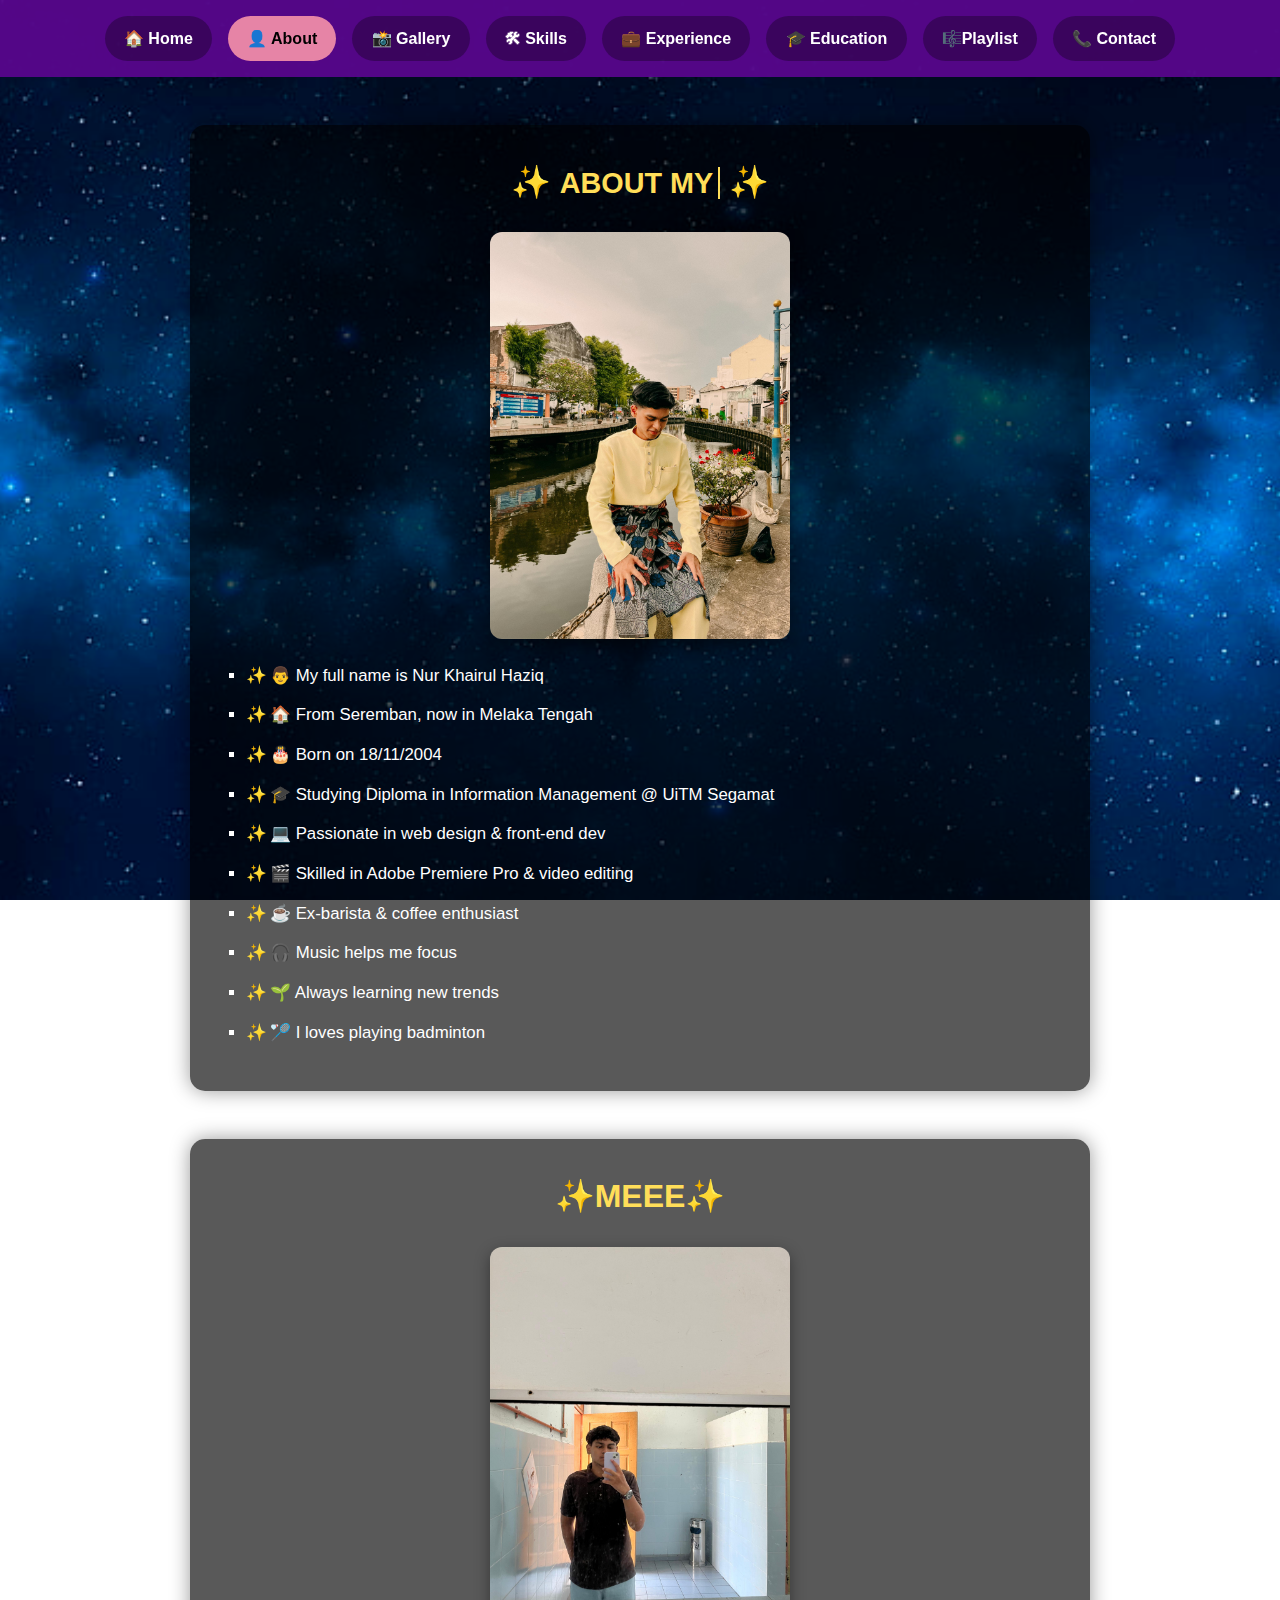
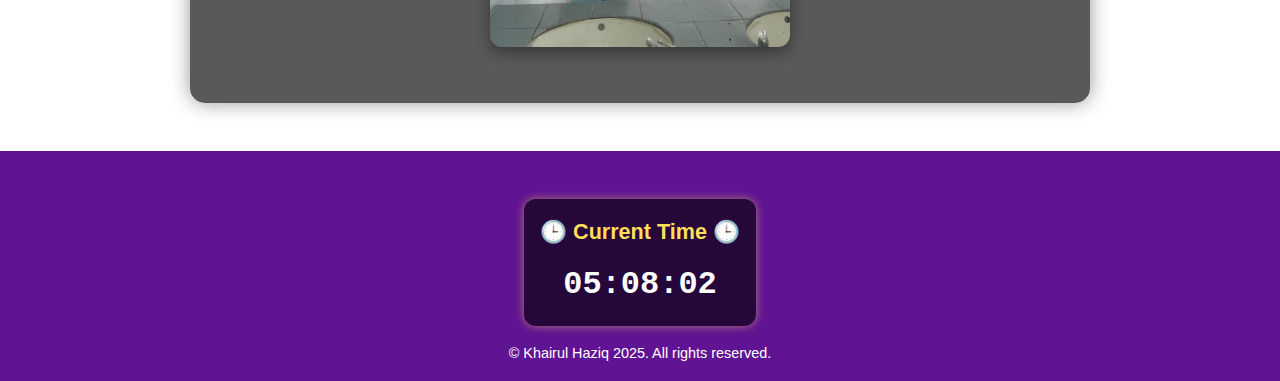
<file: about.html>
<!DOCTYPE html>
<html lang="en">
<head>
  <meta charset="UTF-8" />
  <meta name="viewport" content="width=device-width, initial-scale=1.0"/>
  <title>About Me</title>
  <link rel="stylesheet" href="style.css" />
</head>
<body>
  <nav class="navbar navbar-center">
    <a href="index.html">🏠 Home</a>
    <a href="about.html" class="active">👤 About</a>
    <a href="gallery.html">📸 Gallery</a>
    <a href="skills.html">🛠 Skills</a>
    <a href="workexperience.html">💼 Experience</a>
    <a href="education.html">🎓 Education</a>
    <a href="playlist.html">🎼Playlist</a>
    <a href="contact.html">📞 Contact</a>
  </nav>

  <section id="about">
    <h2>✨ <span class="typewriter"></span> ✨</h2>
<script>
  const text = "About Myself";
  let index = 0;

  function typeEffect() {
    const span = document.querySelector(".typewriter");
    if (index < text.length) {
      span.innerHTML += text.charAt(index);
      index++;
      setTimeout(typeEffect, 100);
    }
  }

  window.onload = function () {
    typeEffect();
  };
</script>
    <img src="k.jpg" alt="Khairul Haziq About" class="about-img" />
    <ul>
      <li>👨 My full name is Nur Khairul Haziq</li>
      <li>🏠 From Seremban, now in Melaka Tengah</li>
      <li>🎂 Born on 18/11/2004</li>
      <li>🎓 Studying Diploma in Information Management @ UiTM Segamat</li>
      <li>💻 Passionate in web design & front-end dev</li>
      <li>🎬 Skilled in Adobe Premiere Pro & video editing</li>
      <li>☕ Ex-barista & coffee enthusiast</li>
      <li>🎧 Music helps me focus</li>
      <li>🌱 Always learning new trends</li>
      <li>🏸 I loves playing badminton</li>
    </ul>
  </section>

    <section id="about">
<h2>✨Meee✨</h2>
 <img src="khaiz.jpg" alt="Khairul Haziq About" class="about-img" />
    </section>

<footer>

  <div class="clock-container">
  <h2>🕒 Current Time 🕒</h2>
  <div id="clock"></div>
</div>

<script>
  function updateClock() {
    const now = new Date();
    const hours = String(now.getHours()).padStart(2, "0");
    const minutes = String(now.getMinutes()).padStart(2, "0");
    const seconds = String(now.getSeconds()).padStart(2, "0");
    const timeString = `${hours}:${minutes}:${seconds}`;
    document.getElementById("clock").textContent = timeString;
  }

  setInterval(updateClock, 1000); // Update every second
  updateClock(); // Initial call
</script>

  <p>© Khairul Haziq 2025. All rights reserved.</p>
</footer>

</body>
</html>
</file>
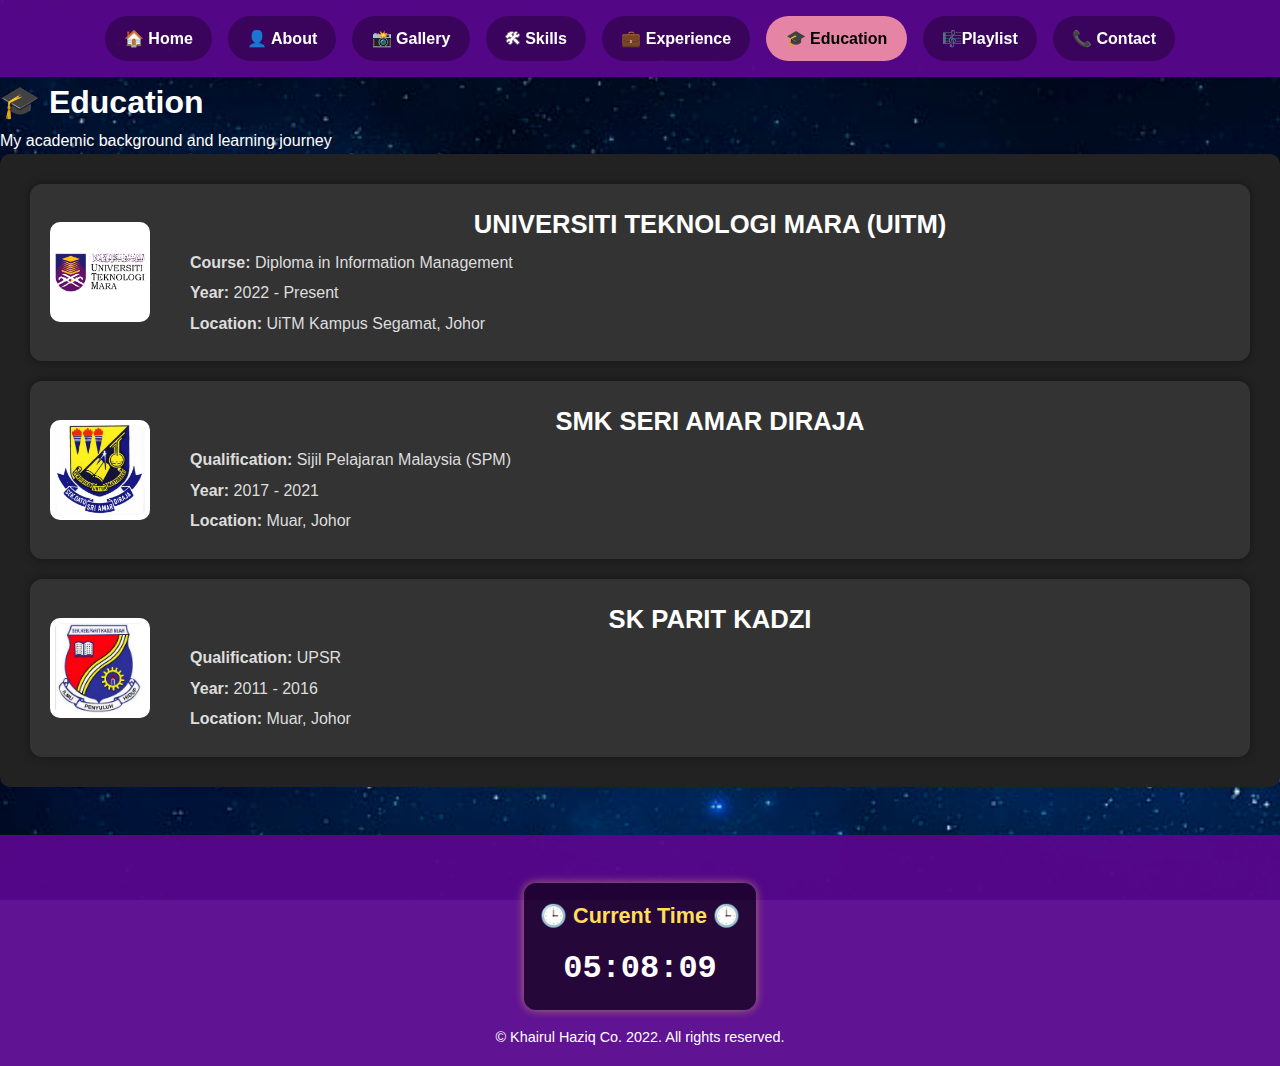
<file: education.html>
<!DOCTYPE html>
<html lang="en">
<head>
  <meta charset="UTF-8" />
  <meta name="viewport" content="width=device-width, initial-scale=1.0"/>
  <title>Education</title>
  <link rel="stylesheet" href="style.css"/>
</head>
<body>
  <!-- Navigation Bar -->
  <nav class="navbar navbar-center">
    <a href="index.html">🏠 Home</a>
    <a href="about.html">👤 About</a>
    <a href="gallery.html">📸 Gallery</a>
    <a href="skills.html">🛠 Skills</a>
    <a href="workexperience.html">💼 Experience</a>
    <a href="education.html"class="active">🎓 Education</a>
    <a href="playlist.html">🎼Playlist</a>
    <a href="contact.html">📞 Contact</a>
  </nav>

  <!-- Page Header -->
  <header>
    <h1>🎓 Education</h1>
    <p>My academic background and learning journey</p>
  </header>

  <!-- Education Section with ImageMaps -->
  <section class="education-section">
    <!-- UiTM Card -->
    <div class="edu-card">
      <img
        src="uitm.png"
        alt="UiTM Logo"
        width="100" height="100"
        usemap="#map-uitm"
      />
      <map name="map-uitm">
        <area
          shape="rect"
          coords="0,0,100,100"
          href="https://johor.uitm.edu.my/"
          alt="UiTM Cawangan Johor"
          target="_blank"
        />
      </map>
      <div class="edu-details">
        <h2>Universiti Teknologi MARA (UiTM)</h2>
        <p><strong>Course:</strong> Diploma in Information Management</p>
        <p><strong>Year:</strong> 2022 - Present</p>
        <p><strong>Location:</strong> UiTM Kampus Segamat, Johor</p>
      </div>
    </div>

    <!-- SMK Card -->
    <div class="edu-card">
      <img
        src="JEA5022.jpg"
        alt="SMK Logo"
        width="100" height="100"
        usemap="#map-smk"
      />
      <map name="map-smk">
        <area
          shape="rect"
          coords="0,0,100,100"
          href="https://www.facebook.com/sedarmuarjohor/?locale=ms_MY"
          alt="SMK Seri Amar Diraja"
          target="_blank"
        />
      </map>
      <div class="edu-details">
        <h2>SMK Seri Amar Diraja</h2>
        <p><strong>Qualification:</strong> Sijil Pelajaran Malaysia (SPM)</p>
        <p><strong>Year:</strong> 2017 - 2021</p>
        <p><strong>Location:</strong> Muar, Johor</p>
      </div>
    </div>

    <!-- SK Parit Kadzi Card -->
    <div class="edu-card">
      <img
        src="skpk.jpg"
        alt="SK Parit Kadzi Logo"
        width="100" height="100"
        usemap="#map-skpk"
      />
      <map name="map-skpk">
        <area
          shape="rect"
          coords="0,0,100,100"
          href="https://www.facebook.com/p/SK-PARIT-KADZI-100065183341635/"
          alt="SK Parit Kadzi"
          target="_blank"
        />
      </map>
      <div class="edu-details">
        <h2>SK Parit Kadzi</h2>
        <p><strong>Qualification:</strong> UPSR</p>
        <p><strong>Year:</strong> 2011 - 2016</p>
        <p><strong>Location:</strong> Muar, Johor</p>
      </div>
    </div>
  </section>
  
<!-- Footer -->
  <footer>
<div class="clock-container">
  <h2>🕒 Current Time 🕒</h2>
  <div id="clock"></div>
</div>

<script>
  function updateClock() {
    const now = new Date();
    const hours = String(now.getHours()).padStart(2, "0");
    const minutes = String(now.getMinutes()).padStart(2, "0");
    const seconds = String(now.getSeconds()).padStart(2, "0");
    const timeString = `${hours}:${minutes}:${seconds}`;
    document.getElementById("clock").textContent = timeString;
  }

  setInterval(updateClock, 1000); // Update every second
  updateClock(); // Initial call
</script>


    <p>© Khairul Haziq Co. 2022. All rights reserved.</p>
  </footer>
</body>
</html>
</file>
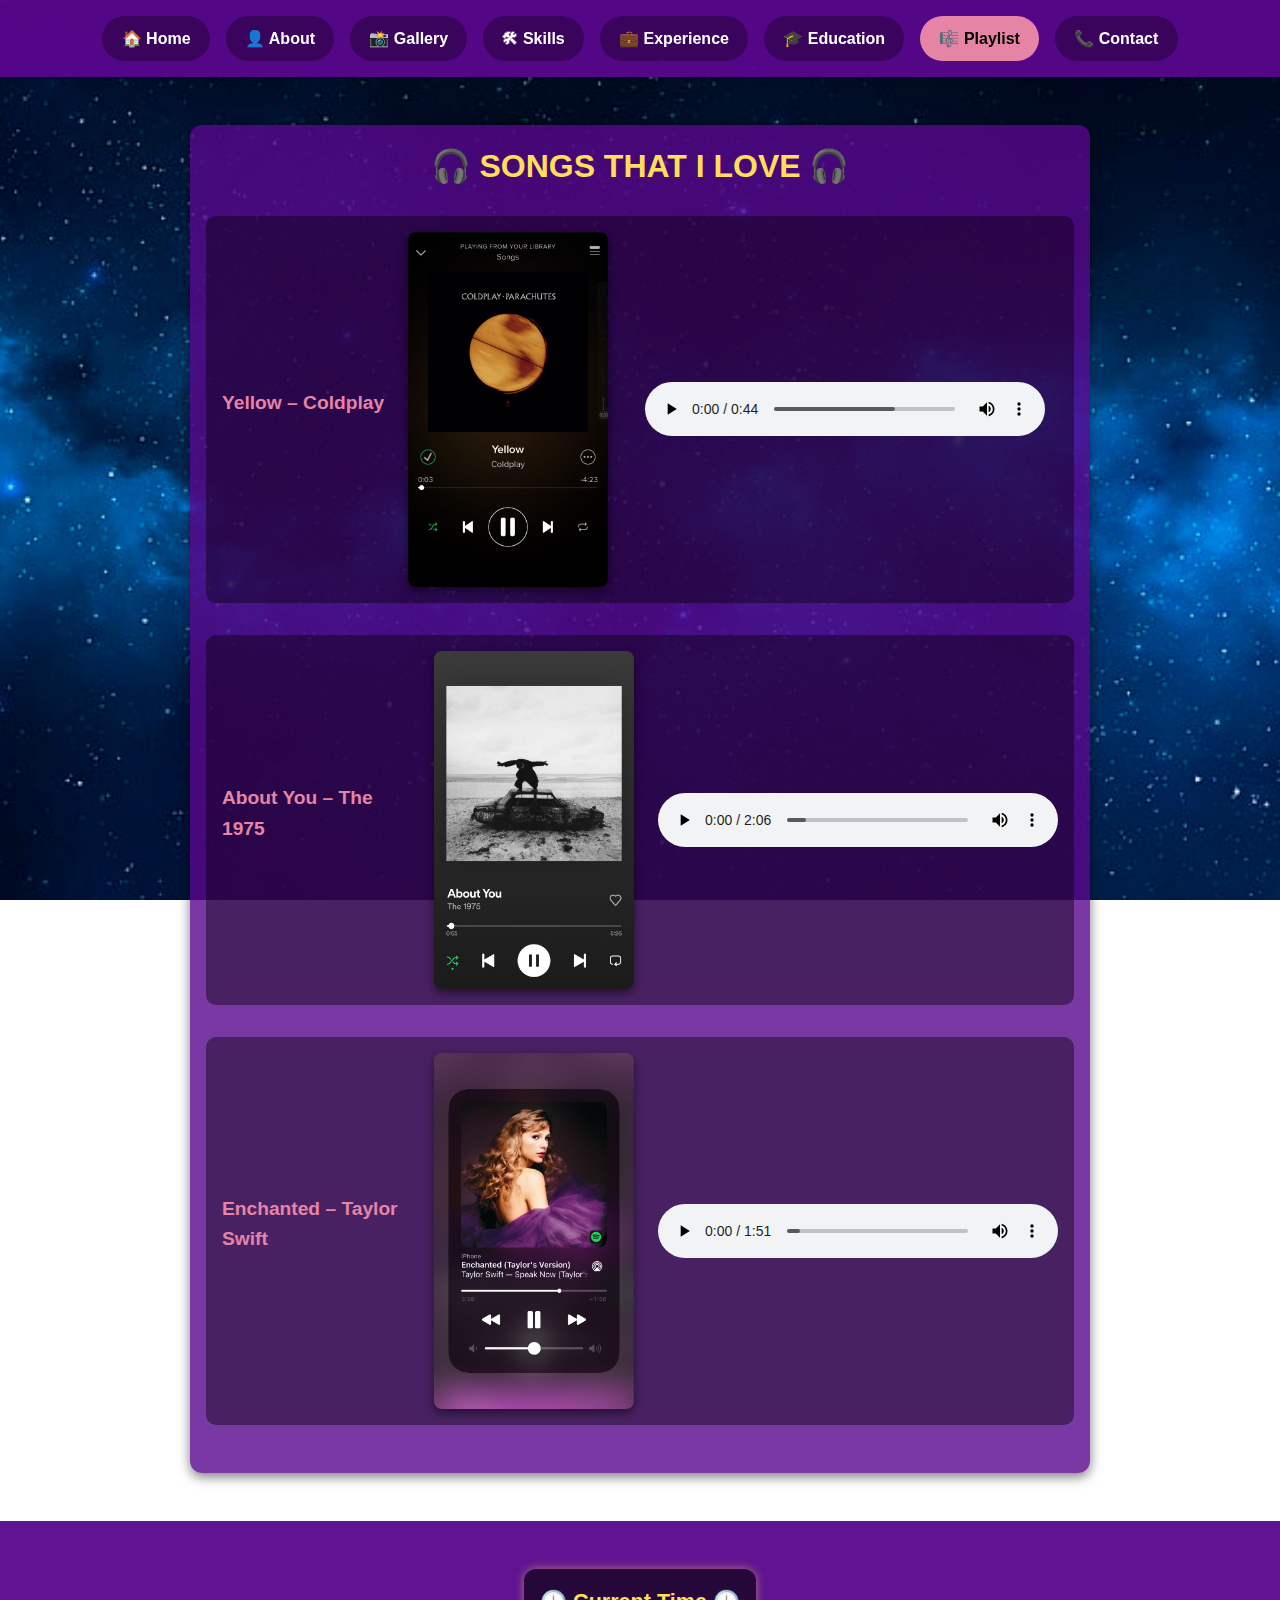
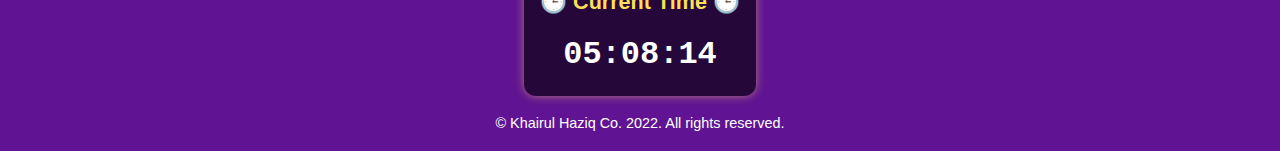
<file: playlist.html>
<!DOCTYPE html>
<html lang="en">
<head>
  <meta charset="UTF-8" />
  <meta name="viewport" content="width=device-width, initial-scale=1.0"/>
  <title>My Playlist - Khairul Haziq</title>
  <link rel="stylesheet" href="style.css" />
</head>
<body>

<nav class="navbar navbar-center">
  <a href="index.html">🏠 Home</a>
  <a href="about.html">👤 About</a>
  <a href="gallery.html">📸 Gallery</a>
  <a href="skills.html">🛠 Skills</a>
  <a href="workexperience.html">💼 Experience</a>
  <a href="education.html">🎓 Education</a>
  <a href="playlist.html" class="active">🎼 Playlist</a>
  <a href="contact.html">📞 Contact</a>
</nav>

<main>
  <section class="playlist-section">
    <h2>🎧 Songs That I Love 🎧</h2>
    <ol class="playlist-list">
      <li>
        <h3>Yellow –  Coldplay</h3>
        <img src="yellow.jpg" alt="Yellow by Coldplay [Chorus lyrics]" class="song-img">
        <audio controls>
        <source src="Yellow by Coldplay [Chorus lyrics].mp3" type="audio/mpeg">
        </audio>
      </li>
      <li>
        <h3>About You – The 1975</h3>
        <img src="aboutyou.jpg" alt="the 1975 - about you (but it’s the best part + loop)" class="song-img">
        <audio controls>
          <source src="the 1975 - about you (but its the best part  loop).mp3" type="audio/mpeg">
        </audio>
      </li>
      <li>
        <h3>Enchanted – Taylor Swift</h3>
        <img src="enchanted.jpg" alt="enchanted but only the good part" class="song-img">
        <audio controls>
          <source src="enchanted but only the good part.mp3" type="audio/mpeg">
        </audio>
      </li>
    </ol>
  </section>
</main>

<!-- Footer -->
  <footer>
<div class="clock-container">
  <h2>🕒 Current Time 🕒</h2>
  <div id="clock"></div>
</div>

<script>
  function updateClock() {
    const now = new Date();
    const hours = String(now.getHours()).padStart(2, "0");
    const minutes = String(now.getMinutes()).padStart(2, "0");
    const seconds = String(now.getSeconds()).padStart(2, "0");
    const timeString = `${hours}:${minutes}:${seconds}`;
    document.getElementById("clock").textContent = timeString;
  }

  setInterval(updateClock, 1000); // Update every second
  updateClock(); // Initial call
</script>


    <p>© Khairul Haziq Co. 2022. All rights reserved.</p>
  </footer>
</body>
</html>
</file>
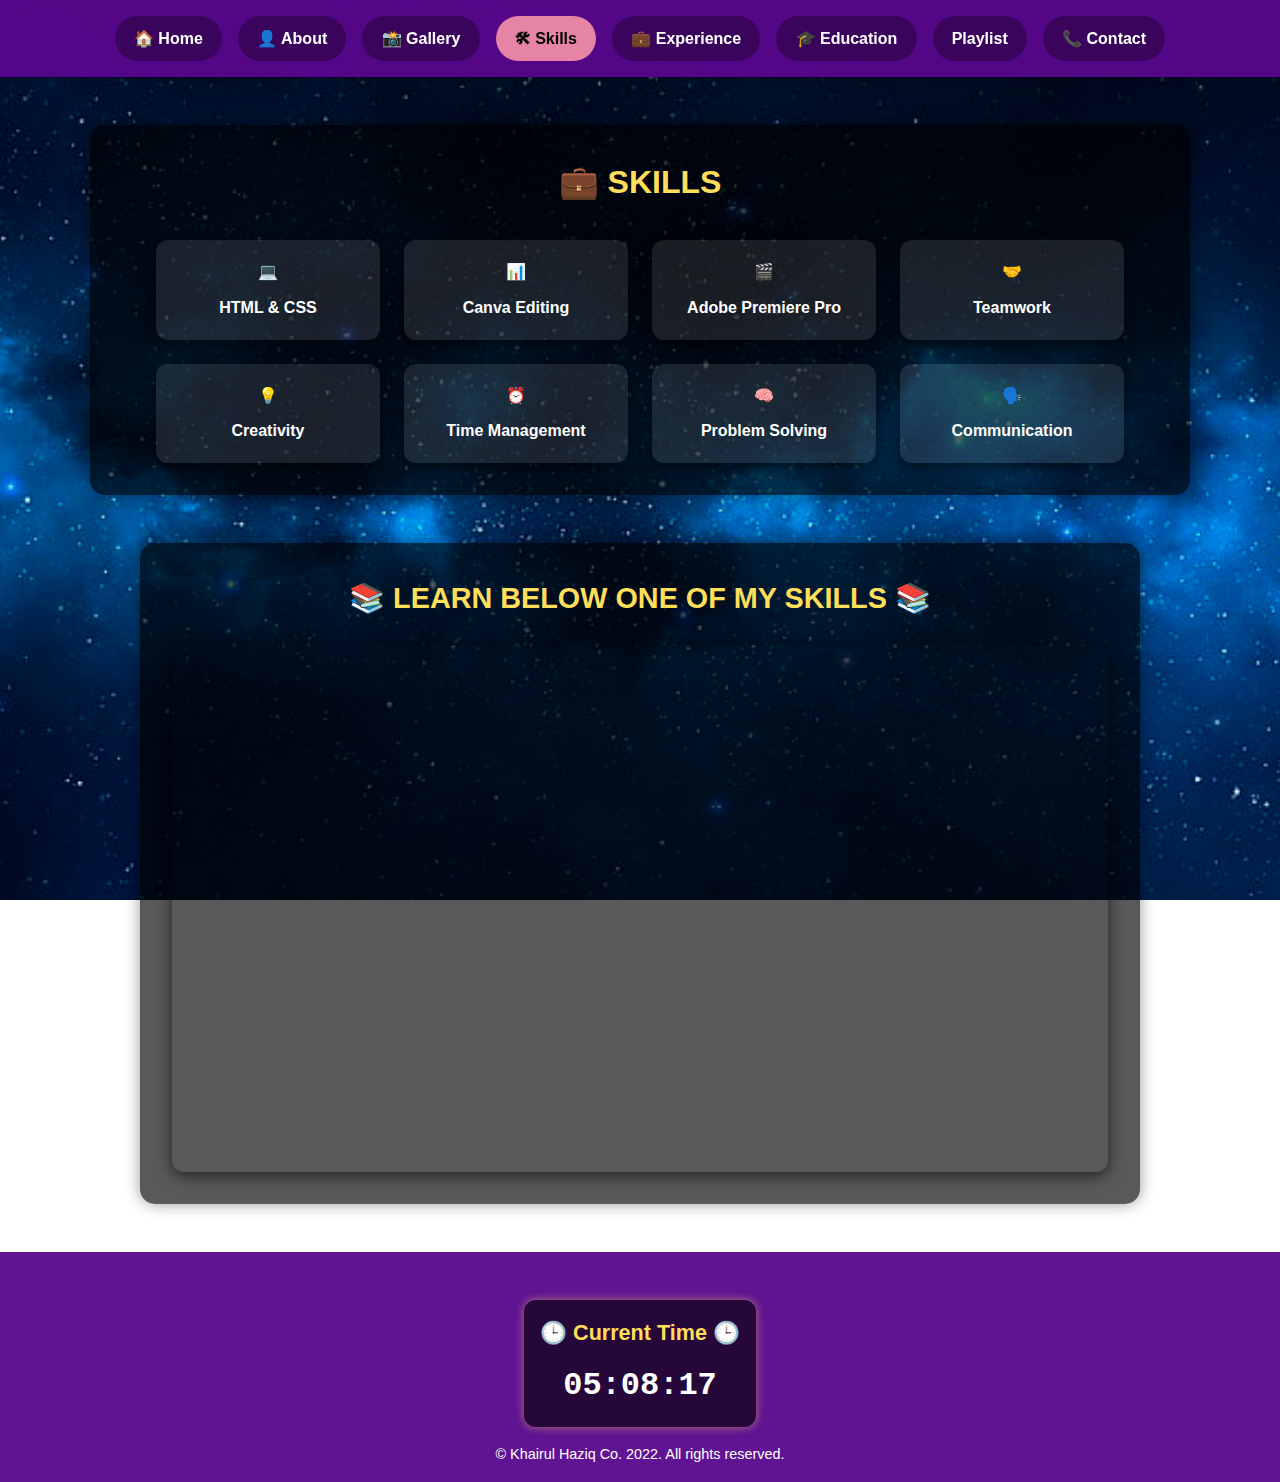
<file: skills.html>
<!DOCTYPE html>
<html lang="en">
<head>
  <meta charset="UTF-8" />
  <meta name="viewport" content="width=device-width, initial-scale=1.0"/>
  <title>My Skills - Khairul Haziq</title>
  <link rel="stylesheet" href="style.css" />
  <link rel="icon" type="image/png" href="ata.png">
</head>

<body>
  <nav class="navbar navbar-center">
    <a href="index.html">🏠 Home</a>
    <a href="about.html">👤 About</a>
    <a href="gallery.html">📸 Gallery</a>
    <a href="skills.html"class="active">🛠 Skills</a>
    <a href="workexperience.html">💼 Experience</a>
    <a href="education.html">🎓 Education</a>
    <a href="playlist.html">Playlist</a>
    <a href="contact.html">📞 Contact</a>
  </nav>

  <!-- Skills Section -->
  <section id="skills" class="skills-section">
    <h2>💼 Skills</h2>
    <div class="skills-grid">
      <div class="skill-card">💻 <span>HTML & CSS</span></div>
      <div class="skill-card">📊 <span>Canva Editing</span></div>
      <div class="skill-card">🎬 <span>Adobe Premiere Pro</span></div>
      <div class="skill-card">🤝 <span>Teamwork</span></div>
      <div class="skill-card">💡 <span>Creativity</span></div>
      <div class="skill-card">⏰ <span>Time Management</span></div>
      <div class="skill-card">🧠 <span>Problem Solving</span></div>
      <div class="skill-card">🗣️ <span>Communication</span></div>
    </div>
      </section>

<!-- Belajar di Bawah Section -->
<section class="learn-section">
  <h2>📚 Learn below one of my skills 📚</h2>
  <div class="video-container">
    <iframe
      src="https://www.youtube.com/embed/oUlpbue-Gw0"
      title="Belajar Video"
      frameborder="0"
      allow="accelerometer; clipboard-write; encrypted-media; gyroscope; picture-in-picture"
      allowfullscreen>
    </iframe>
  </div>
</section>

<!-- Footer -->
  <footer>
<div class="clock-container">
  <h2>🕒 Current Time 🕒</h2>
  <div id="clock"></div>
</div>

<script>
  function updateClock() {
    const now = new Date();
    const hours = String(now.getHours()).padStart(2, "0");
    const minutes = String(now.getMinutes()).padStart(2, "0");
    const seconds = String(now.getSeconds()).padStart(2, "0");
    const timeString = `${hours}:${minutes}:${seconds}`;
    document.getElementById("clock").textContent = timeString;
  }

  setInterval(updateClock, 1000); // Update every second
  updateClock(); // Initial call
</script>


    <p>© Khairul Haziq Co. 2022. All rights reserved.</p>
  </footer>
</body>
</html>
</file>
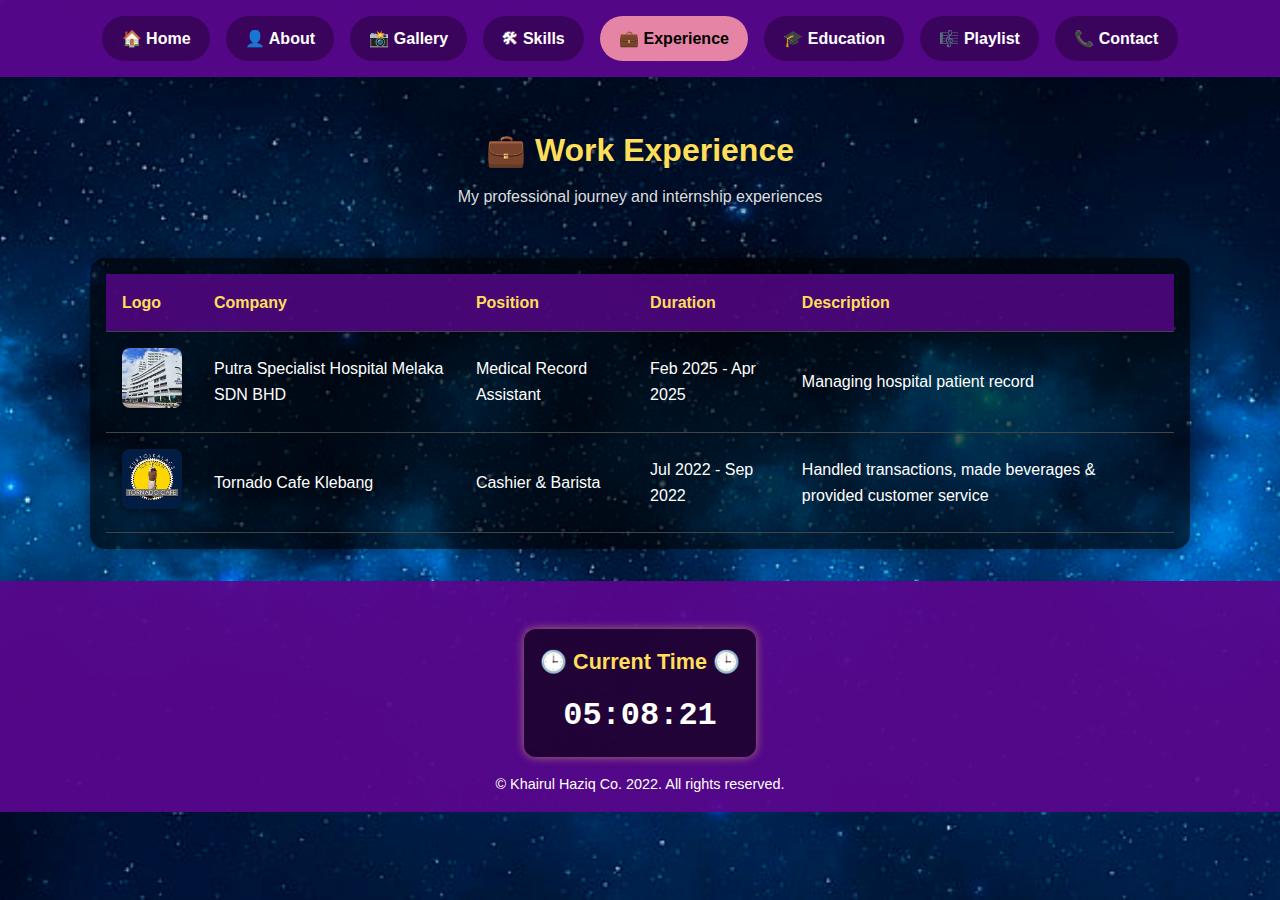
<file: workexperience.html>
<!DOCTYPE html>
<html lang="en">
<head>
  <meta charset="UTF-8" />
  <meta name="viewport" content="width=device-width, initial-scale=1.0"/>
  <title>Work Experience</title>
  <link rel="stylesheet" href="style.css"/>
</head>
<body>

<!-- Navbar -->
<nav class="navbar navbar-center">
  <a href="index.html">🏠 Home</a>
  <a href="about.html">👤 About</a>
  <a href="gallery.html">📸 Gallery</a>
  <a href="skills.html">🛠 Skills</a>
  <a href="workexperience.html" class="active">💼 Experience</a>
  <a href="education.html">🎓 Education</a>
  <a href="playlist.html">🎼 Playlist</a>
  <a href="contact.html">📞 Contact</a>
</nav>

<!-- Header -->
<header class="experience-header">
  <h1>💼 Work Experience</h1>
  <p>My professional journey and internship experiences</p>
</header>

<!-- Experience Table -->
<section class="experience-table-section">
  <table class="experience-table">
    <thead>
      <tr>
        <th>Logo</th>
        <th>Company</th>
        <th>Position</th>
        <th>Duration</th>
        <th>Description</th>
      </tr>
    </thead>
    <tbody>
      <tr>
        <td><img src="putra.jpeg" alt="Putra Logo" class="table-img"></td>
        <td>Putra Specialist Hospital Melaka SDN BHD</td>
        <td>Medical Record Assistant</td>
        <td>Feb 2025 - Apr 2025</td>
        <td>Managing hospital patient record</td>
      </tr>
      <tr>
        <td><img src="tornado.jpg" alt="Tornado Logo" class="table-img"></td>
        <td>Tornado Cafe Klebang</td>
        <td>Cashier & Barista</td>
        <td>Jul 2022 - Sep 2022</td>
        <td>Handled transactions, made beverages & provided customer service</td>
      </tr>
    </tbody>
  </table>
</section>

<!-- Footer -->
  <footer>
<div class="clock-container">
  <h2>🕒 Current Time 🕒</h2>
  <div id="clock"></div>
</div>

<script>
  function updateClock() {
    const now = new Date();
    const hours = String(now.getHours()).padStart(2, "0");
    const minutes = String(now.getMinutes()).padStart(2, "0");
    const seconds = String(now.getSeconds()).padStart(2, "0");
    const timeString = `${hours}:${minutes}:${seconds}`;
    document.getElementById("clock").textContent = timeString;
  }

  setInterval(updateClock, 1000); // Update every second
  updateClock(); // Initial call
</script>


    <p>© Khairul Haziq Co. 2022. All rights reserved.</p>
  </footer>
</body>
</html>
</file>
<file: style.css>
* {
  margin: 0;
  padding: 0;
  box-sizing: border-box;
}

body {
  font-family: 'Segoe UI', sans-serif;
  background: url('baik.jpg') no-repeat center center fixed;
  background-size: cover;
  color: #ffffff;
  line-height: 1.6;
}

header.hero {
  background: url('bintang.jpg') center/cover no-repeat;
  text-align: center;
  width: 100%;
  height: 400px; 
  max-width: 100%;
  border: 6px solid #020101; 
  border-radius: 15px; 
  margin: 0 auto;
  color: rgb(255, 255, 255);
  position: relative;
  box-shadow: 0 4px 12px rgba(0, 0, 0, 0.2); 
}

header.hero .overlay {
  position: absolute;
  top: 0; left: 0;
  width: 100%; height: 100%;
  background: rgba(0, 0, 0, 0.6);
  z-index: 1;
}

.profile-img {
  width: 180px;
  height: 180px;
  border-radius: 50%;
  object-fit: cover;
  border: 5px solid #000000; 
  background-color: rgb(154, 74, 74);
  padding: 4px;
  box-shadow: 0 4px 12px rgba(0,0,0,0.3);
  margin: 0 auto 1rem auto;
  position: relative;
  z-index: 2;
}

.gallery-container {
  display: flex;
  flex-wrap: wrap;
  gap: 15px;
  justify-content: center;
  margin-top: 20px;
}

.gallery-container img {
  width: 200px;
  height: auto;
  border-radius: 8px;
  box-shadow: 0 2px 8px rgba(0, 0, 0, 0.2);
  transition: transform 0.3s ease;
}

.gallery-container img:hover {
  transform: scale(1.05);
}

.hero-text {
  position: relative;
  z-index: 2;
}

.hero-text h1 {
  font-size: 2rem;
}

.navbar-center {
  display: flex;
  justify-content: center;
  gap: 1rem;
  background-color: #57068c;
  padding: 1rem;
  position: sticky;
  top: 0;
  z-index: 999;
}

.navbar-center a {
  background-color: white;
  color: #57068c;
  padding: 0.5rem 1rem;
  border-radius: 30px;
  text-decoration: none;
  font-weight: bold;
  transition: 0.3s ease;
}

.navbar-center a:hover {
  background-color: #e684a6;
  color: white;
}

main {
  max-width: 1000px;
  margin: 2rem auto;
  padding: 0 1rem;
}

section {
  margin-bottom: 3rem;
  background: #57068c;
  padding: 1.5rem;
  border-radius: 10px;
  box-shadow: 0 2px 10px rgba(0,0,0,0.05);
}

section h2 {
  text-align: center;
  text-transform: uppercase;
  font-weight: bold;
  font-size: 1.6rem;
}

ul li {
  margin-left: 1.5rem;
  list-style: square;
  margin-bottom: 0.5rem;
}

.skills-section {
  padding: 40px;
  background-color: #222;
  color: white;
  text-align: center;
}

.skills-section h2 {
  font-size: 2rem;
  margin-bottom: 30px;
}

.skills-grid {
  display: grid;
  grid-template-columns: repeat(auto-fit, minmax(160px, 1fr));
  gap: 20px;
  max-width: 1000px;
  margin: 0 auto;
}

.skill-card {
  background-color: #333;
  padding: 20px;
  border-radius: 12px;
  font-size: 1.1rem;
  font-weight: 600;
  box-shadow: 0 0 10px rgba(0, 0, 0, 0.4);
  transition: transform 0.3s ease, background-color 0.3s ease;
}

.skill-card span {
  display: block;
  margin-top: 10px;
}

.skill-card:hover {
  background-color: #00ffc3;
  color: black;
  transform: scale(1.05);
  cursor: pointer;
}

.experience-section {
  display: flex;
  flex-direction: column;
  gap: 30px;
  padding: 30px;
  background-color: #f5f5f5;
}

.experience-card {
  display: flex;
  align-items: flex-start;
  gap: 20px;
  background-color: #fff;
  border-radius: 12px;
  padding: 20px;
  box-shadow: 0 4px 10px rgba(0,0,0,0.1);
  flex-wrap: wrap;
}

.experience-card img {
  width: 180px;
  height: 180px;
  object-fit: cover;
  border-radius: 12px;
  box-shadow: 0 2px 6px rgba(0,0,0,0.2);
}

.experience-details {
  flex: 1;
  color: black;
}

.experience-details h2 {
  margin-bottom: 10px;
  color: #2c3e50;
}

.experience-details p {
  margin: 5px 0;
}


.exp-logo {
  width: 60px;
  height: 60px;
  object-fit: contain;
}

.about-img {
  display: block;
  margin: 0 auto 1rem auto;
  width: 180px;
  height: auto;
  border-radius: 10px;
  box-shadow: 0 2px 10px rgba(0,0,0,0.2);
}

a {
  color: #57068c;
}

.uitm-link {
  text-decoration: none;
  font-weight: bold;
}

.uitm-link:hover {
  text-decoration: underline;
}

footer {
  background: #57068c;
  color: rgb(0, 0, 0);
  text-align: center;
  padding: 1rem 0;
  margin-top: 2rem;
}

.uitm-link, .sedar-link, .skpk-link {
  color: #ffde59; 
  text-decoration: none;
  font-weight: bold;
}

.uitm-link:hover,
.sedar-link:hover,
.skpk-link:hover {
  text-decoration: underline;
  color: #ffffff; 
}

#contact p {
  margin-bottom: 1rem;
  font-size: 1.05rem;
}

#contact a {
  color: #ffde59;
  text-decoration: none;
  font-weight: bold;
}

#contact a:hover {
  text-decoration: underline;
  color: #ffffff;
}

.email-link {
  color: #ffde59;
  font-weight: bold;
  text-decoration: none;
}

.email-link:hover {
  color: #ffffff;
  text-decoration: underline;
}

#contact a {
  color: #25d366; 
  font-weight: bold;
  text-decoration: none;
}

#contact a:hover {
  text-decoration: underline;
  color: #ffffff;
}

.location-img {
  display: block;
  width: 100%;
  height: 350px; 
  object-fit: cover; 
  border-radius: 15px;
  box-shadow: 0 4px 12px rgba(0,0,0,0.2);
  margin-top: 1rem;
}

#contact p {
  display: flex;
  align-items: center;
  gap: 0.5rem;
  margin-bottom: 1rem;
  font-size: 1rem;
}

.icon {
  width: 20px;
  height: 20px;
  vertical-align: middle;
}

.contact-section,
#contactdetails {
  color: white; 
  background-color: #222; 
  padding: 20px;
  border-radius: 10px;
}

/* Education section styling */
.education-section {
  display: flex;
  flex-direction: column;
  gap: 20px;
  padding: 30px;
  background-color: #222; /* dark background */
  color: white; /* white text */
}

.edu-card {
  display: flex;
  align-items: center;
  gap: 20px;
  background-color: #333;
  padding: 20px;
  border-radius: 12px;
  box-shadow: 0 0 10px rgba(0,0,0,0.4);
}

.edu-card img {
  width: 100px;
  height: 100px;
  object-fit: contain;
  border-radius: 10px;
  background: white;
  padding: 5px;
}

.edu-details {
  flex: 1;
}

.edu-details h2 {
  margin-bottom: 5px;
  color: white;
}

.edu-details p {
  margin: 5px 0;
  color: #ddd;
}

.clock-container {
  text-align: center;
  background-color: #000000;
  color: #640dab;
  padding: 30px;
  border-radius: 12px;
  margin: 40px auto;
  max-width: 400px;
  box-shadow: 0 0 15px rgba(0, 0, 0, 0.4);
}

#clock {
  font-size: 2.5rem;
  font-family: 'Courier New', monospace;
  margin-top: 10px;
}

.playlist-list {
  list-style-type: none;
  padding-left: 0;
  font-size: 1.1rem;
}

.playlist-list li {
  margin: 0.5rem 0;
  padding: 0.5rem;
  background-color: #f4f4f4;
  color: #333;
  border-radius: 8px;
}

/* ------------- Global & Background ------------- */
body {
  margin: 0;
  font-family: 'Segoe UI', sans-serif;
  background: url('bintang.jpg') no-repeat center center fixed;
  background-size: cover;
  color: #fff;
}

/* ------------- Navbar ------------- */
.navbar {
  display: flex;
  justify-content: center;
  flex-wrap: wrap;
  gap: 1rem;
  background-color: rgba(87, 6, 140, 0.95);
  padding: 1rem;
  position: sticky;
  top: 0;
  z-index: 100;
}

.navbar a {
  text-decoration: none;
  color: #fff;
  padding: 0.6rem 1.2rem;
  border-radius: 30px;
  background-color: rgba(0, 0, 0, 0.3);
  font-weight: bold;
  transition: 0.3s;
}

.navbar a:hover,
.navbar a.active {
  background-color: #e684a6;
  color: #000;
}

/* ------------- Gallery Section ------------- */
.gallery-section {
  max-width: 1100px;
  margin: 3rem auto;
  background-color: rgba(0, 0, 0, 0.65);
  padding: 2rem;
  border-radius: 15px;
  box-shadow: 0 0 15px rgba(0,0,0,0.4);
  text-align: center;
}

.gallery-section h2 {
  font-size: 1.8rem;
  margin-bottom: 1.5rem;
  color: #ffde59;
}

/* ------------- Media Grid (Side-by-side) ------------- */
.media-row {
  display: flex;
  flex-wrap: wrap;
  justify-content: center;
  gap: 1.5rem;
}

.media-row img,
.media-row video {
  width: 300px;
  height: 200px;
  object-fit: cover;
  border-radius: 12px;
  box-shadow: 0 4px 12px rgba(0, 0, 0, 0.5);
  transition: transform 0.3s ease;
}

.media-row img:hover,
.media-row video:hover {
  transform: scale(1.05);
}

/* ------------- Clock Section ------------- */
.clock-container {
  text-align: center;
  margin: 2rem auto 1rem auto;
  padding: 1rem;
  background-color: rgba(0, 0, 0, 0.6);
  border-radius: 12px;
  width: fit-content;
  box-shadow: 0 0 10px rgba(255, 222, 89, 0.5);
}

#clock {
  font-size: 2rem;
  font-weight: bold;
  color: #ffffff;
}

/* ------------- Footer ------------- */
footer {
  background-color: rgba(87, 6, 140, 0.95);
  color: white;
  text-align: center;
  padding: 1.5rem 0;
  margin-top: 3rem;
  font-size: 0.9rem;
}
/* RESET */
* {
  margin: 0;
  padding: 0;
  box-sizing: border-box;
}

/* BODY BACKGROUND - DARK PURPLE THEME */
body {
  font-family: 'Segoe UI', sans-serif;
  background: url('bintang.jpg') no-repeat center center fixed;
  background-size: cover;
  color: #ffffff;
  line-height: 1.6;
  min-height: 100vh;
}

/* NAVIGATION BAR */
.navbar {
  display: flex;
  justify-content: center;
  flex-wrap: wrap;
  gap: 1rem;
  background-color: rgba(87, 6, 140, 0.95); /* Dark purple */
  padding: 1rem;
  position: sticky;
  top: 0;
  z-index: 100;
}

.navbar a {
  color: #fff;
  text-decoration: none;
  padding: 0.6rem 1.2rem;
  border-radius: 30px;
  background-color: rgba(0, 0, 0, 0.3);
  font-weight: bold;
  transition: 0.3s;
}

.navbar a:hover,
.navbar a.active {
  background-color: #e684a6;
  color: #000;
}

/* ABOUT SECTION */
#about {
  max-width: 900px;
  margin: 3rem auto;
  background-color: rgba(0, 0, 0, 0.65);
  padding: 2rem;
  border-radius: 15px;
  box-shadow: 0 0 20px rgba(0, 0, 0, 0.4);
  text-align: center;
}

#about h2 {
  font-size: 2rem;
  margin-bottom: 1.5rem;
  color: #ffde59;
}

#about ul {
  list-style: none;
  padding-left: 0;
  text-align: left;
  margin-top: 1rem;
}

#about ul li {
  margin-bottom: 0.8rem;
  font-size: 1.05rem;
  padding-left: 1.5rem;
  position: relative;
}

#about ul li::before {
  content: '✨';
  position: absolute;
  left: 0;
}

/* ABOUT IMAGE */
.about-img {
  width: 300px;
  height: auto;
  border-radius: 12px;
  box-shadow: 0 5px 15px rgba(0, 0, 0, 0.4);
  margin: 1.5rem auto;
  display: block;
}

/* CLOCK SECTION */
.clock-container {
  text-align: center;
  margin: 2rem auto 1rem auto;
  padding: 1rem;
  background-color: rgba(0, 0, 0, 0.6);
  border-radius: 12px;
  width: fit-content;
  box-shadow: 0 0 10px rgba(255, 222, 89, 0.5);
}

.clock-container h2 {
  color: #ffde59;
  margin-bottom: 0.5rem;
}

#clock {
  font-size: 2rem;
  font-weight: bold;
  color: #ffffff;
}

/* FOOTER */
footer {
  background-color: rgba(87, 6, 140, 0.95);
  color: white;
  text-align: center;
  padding: 1.5rem 0;
  margin-top: 3rem;
  font-size: 0.95rem;
}

.typewriter {
  border-right: 2px solid #ffde59;
  padding-right: 5px;
  white-space: nowrap;
  overflow: hidden;
  font-weight: bold;
  font-size: 1.8rem;
  color: #ffde59;
  animation: blink 0.7s step-end infinite;
}

@keyframes blink {
  50% {
    border-color: transparent;
  }
}

/* ---------------- BACKGROUND & BODY ---------------- */
body {
  margin: 0;
  font-family: 'Segoe UI', sans-serif;
  background: url('bintang.jpg') no-repeat center center fixed;
  background-size: cover;
  color: #ffffff;
}

/* ---------------- NAVBAR ---------------- */
.navbar {
  display: flex;
  justify-content: center;
  flex-wrap: wrap;
  gap: 1rem;
  background-color: rgba(87, 6, 140, 0.95);
  padding: 1rem;
  position: sticky;
  top: 0;
  z-index: 100;
}

.navbar a {
  color: #fff;
  text-decoration: none;
  padding: 0.6rem 1.2rem;
  border-radius: 30px;
  background-color: rgba(0, 0, 0, 0.3);
  font-weight: bold;
  transition: 0.3s;
}

.navbar a:hover,
.navbar a.active {
  background-color: #e684a6;
  color: #000;
}

/* ---------------- HEADER ---------------- */
.experience-header {
  text-align: center;
  padding: 3rem 1rem 1rem;
  color: #ffde59;
}

.experience-header h1 {
  font-size: 2rem;
  margin-bottom: 0.5rem;
}

.experience-header p {
  color: #ddd;
}

/* ---------------- TABLE ---------------- */
.experience-table-section {
  max-width: 1100px;
  margin: 2rem auto;
  padding: 1rem;
  background-color: rgba(0, 0, 0, 0.65);
  border-radius: 15px;
  box-shadow: 0 0 20px rgba(0,0,0,0.4);
  overflow-x: auto;
}

.experience-table {
  width: 100%;
  border-collapse: collapse;
  color: #fff;
}

.experience-table th,
.experience-table td {
  padding: 1rem;
  text-align: left;
  border-bottom: 1px solid #444;
}

.experience-table th {
  background-color: rgba(87, 6, 140, 0.8);
  color: #ffde59;
}

.table-img {
  width: 60px;
  height: 60px;
  object-fit: cover;
  border-radius: 8px;
  box-shadow: 0 2px 8px rgba(0,0,0,0.5);
}

/* ---------------- FOOTER ---------------- */
footer {
  background-color: rgba(87, 6, 140, 0.95);
  color: white;
  text-align: center;
  padding: 1.2rem 0;
  font-size: 0.95rem;
  margin-top: 3rem;
}

/* ------------------- RESET ------------------- */
* {
  margin: 0;
  padding: 0;
  box-sizing: border-box;
}

/* ------------------- BODY ------------------- */
body {
  font-family: 'Segoe UI', sans-serif;
  background: url('bintang.jpg') no-repeat center center fixed;
  background-size: cover;
  color: #ffffff;
  line-height: 1.6;
}

/* ------------------- NAVBAR ------------------- */
.navbar {
  display: flex;
  justify-content: center;
  flex-wrap: wrap;
  gap: 1rem;
  background-color: rgba(87, 6, 140, 0.95);
  padding: 1rem;
  position: sticky;
  top: 0;
  z-index: 100;
}

.navbar a {
  text-decoration: none;
  color: #fff;
  padding: 0.6rem 1.2rem;
  border-radius: 30px;
  background-color: rgba(0, 0, 0, 0.3);
  font-weight: bold;
  transition: 0.3s;
}

.navbar a:hover,
.navbar a.active {
  background-color: #e684a6;
  color: #000;
}

/* ------------------- SKILLS SECTION ------------------- */
.skills-section {
  max-width: 1100px;
  margin: 3rem auto;
  background-color: rgba(0, 0, 0, 0.65);
  padding: 2rem;
  border-radius: 15px;
  box-shadow: 0 0 20px rgba(0,0,0,0.4);
  text-align: center;
}

.skills-section h2 {
  font-size: 2rem;
  margin-bottom: 2rem;
  color: #ffde59;
}

/* ------------------- SKILLS GRID ------------------- */
.skills-grid {
  display: grid;
  grid-template-columns: repeat(auto-fit, minmax(180px, 1fr));
  gap: 1.5rem;
  padding: 0 1rem;
}

.skill-card {
  background: rgba(255, 255, 255, 0.1);
  color: #ffffff;
  padding: 1.2rem;
  border-radius: 12px;
  font-size: 1rem;
  font-weight: bold;
  text-align: center;
  box-shadow: 0 4px 12px rgba(0,0,0,0.5);
  transition: transform 0.3s ease, background 0.3s ease;
}

.skill-card:hover {
  transform: scale(1.05);
  background: rgba(230, 132, 166, 0.9);
  color: #000;
}

/* ------------------- CLOCK SECTION ------------------- */
.clock-container {
  text-align: center;
  margin: 2rem auto 1rem auto;
  padding: 1rem;
  background-color: rgba(0, 0, 0, 0.6);
  border-radius: 12px;
  width: fit-content;
  box-shadow: 0 0 10px rgba(255, 222, 89, 0.5);
}

.clock-container h2 {
  color: #ffde59;
  margin-bottom: 0.5rem;
}

#clock {
  font-size: 2rem;
  font-weight: bold;
  color: #ffffff;
}

/* ------------------- FOOTER ------------------- */
footer {
  background-color: rgba(87, 6, 140, 0.95);
  color: white;
  text-align: center;
  padding: 1.5rem 0;
  font-size: 0.95rem;
  margin-top: 3rem;
}

/* ------------------- LEARN SECTION ------------------- */
.learn-section {
  max-width: 1000px;
  margin: 3rem auto;
  background-color: rgba(0, 0, 0, 0.65);
  padding: 2rem;
  border-radius: 15px;
  box-shadow: 0 0 15px rgba(0,0,0,0.4);
  text-align: center;
}

.learn-section h2 {
  font-size: 1.8rem;
  margin-bottom: 1.5rem;
  color: #ffde59;
}

/* ------------------- RESPONSIVE VIDEO ------------------- */
.video-container {
  position: relative;
  padding-bottom: 56.25%; /* 16:9 ratio */
  height: 0;
  overflow: hidden;
  border-radius: 12px;
  box-shadow: 0 4px 15px rgba(0, 0, 0, 0.6);
}

.video-container iframe {
  position: absolute;
  top: 0;
  left: 0;
  width: 100%;
  height: 100%;
  border: none;
}
/* Playlist Section */
.playlist-section {
  max-width: 900px;
  margin: 3rem auto;
  padding: 1rem;
  background: rgba(87, 6, 140, 0.8);
  border-radius: 12px;
  box-shadow: 0 4px 12px rgba(0,0,0,0.5);
  color: #fff;
}

.playlist-section h2 {
  text-align: center;
  margin-bottom: 1.5rem;
  font-size: 2rem;
  color: #ffde59;
}

.playlist-list {
  list-style: decimal inside;
}

.playlist-list li {
  margin-bottom: 2rem;
  padding: 1rem;
  background: rgba(0,0,0,0.4);
  border-radius: 10px;
}

.playlist-list li h3 {
  margin-bottom: 0.8rem;
  font-size: 1.2rem;
  color: #e684a6;
}

/* Album Art */
.song-img {
  display: block;
  width: 200px;
  height: auto;
  border-radius: 8px;
  box-shadow: 0 4px 10px rgba(0,0,0,0.5);
  margin-bottom: 1rem;
}

/* Audio Player */
audio {
  width: 100%;
  max-width: 400px;
  outline: none;
}

/* Responsive Layout */
@media (min-width: 700px) {
  .playlist-list li {
    display: flex;
    align-items: center;
    gap: 1.5rem;
  }
  .song-img {
    margin: 0;
  }
  audio {
    margin-left: auto;
    margin-right: auto;
  }
}
/* RESET */
* {
  margin: 0;
  padding: 0;
  box-sizing: border-box;
}

/* BODY & BACKGROUND */
body {
  font-family: 'Segoe UI', sans-serif;
  background: url('bintang.jpg') no-repeat center center fixed;
  background-size: cover;
  color: #ffffff;
  line-height: 1.6;
  min-height: 100vh;
}

/* NAVIGATION BAR */
.navbar {
  display: flex;
  justify-content: center;
  flex-wrap: wrap;
  gap: 1rem;
  background-color: rgba(87, 6, 140, 0.95);
  padding: 1rem;
  position: sticky;
  top: 0;
  z-index: 100;
}

.navbar a {
  color: #fff;
  text-decoration: none;
  padding: 0.6rem 1.2rem;
  border-radius: 30px;
  background-color: rgba(0, 0, 0, 0.3);
  font-weight: bold;
  transition: 0.3s;
}

.navbar a:hover,
.navbar a.active {
  background-color: #e684a6;
  color: #000;
}

/* PAGE HEADER */
.page-header {
  text-align: center;
  padding: 3rem 1rem 1rem;
  color: #ffde59;
}

.page-header h1 {
  font-size: 2.5rem;
  margin-bottom: 0.5rem;
}

.page-header p {
  color: #ddd;
  font-size: 1.1rem;
}

/* CONTACT SECTION */
.contact-section {
  max-width: 800px;
  margin: 2rem auto;
  background-color: rgba(0, 0, 0, 0.65);
  padding: 2rem;
  border-radius: 15px;
  box-shadow: 0 0 20px rgba(0,0,0,0.5);
}

.contact-section h2 {
  text-align: center;
  font-size: 1.8rem;
  color: #ffde59;
  margin-bottom: 1.5rem;
}

.contact-section p {
  display: flex;
  align-items: center;
  gap: 0.75rem;
  margin-bottom: 1rem;
  font-size: 1rem;
}

.icon {
  width: 24px;
  height: 24px;
}

/* LINKS */
.contact-section a {
  color: #ffde59;
  text-decoration: none;
  font-weight: bold;
}

.contact-section a:hover {
  text-decoration: underline;
  color: #ffffff;
}

/* LOCATION IMAGE */
.location-img {
  display: block;
  width: 100%;
  max-width: 400px;
  height: auto;
  border-radius: 12px;
  margin: 1rem auto 0;
  box-shadow: 0 4px 12px rgba(0,0,0,0.5);
}

/* FOOTER */
footer {
  background-color: rgba(87, 6, 140, 0.95);
  color: white;
  text-align: center;
  padding: 1rem 0;
  margin-top: 2rem;
  font-size: 0.9rem;
}
.map-section {
  margin: 2rem auto;
  padding: 1rem;
  max-width: 900px;
  background: rgba(0, 0, 0, 0.5);
  border-radius: 12px;
  color: #fff;
}

.map-section h2 {
  text-align: center;
  margin-bottom: 1rem;
  color: #ffde59;
}

.map-container {
  border-radius: 10px;
  overflow: hidden;
  box-shadow: 0 4px 12px rgba(0,0,0,0.5);
}
</file>
